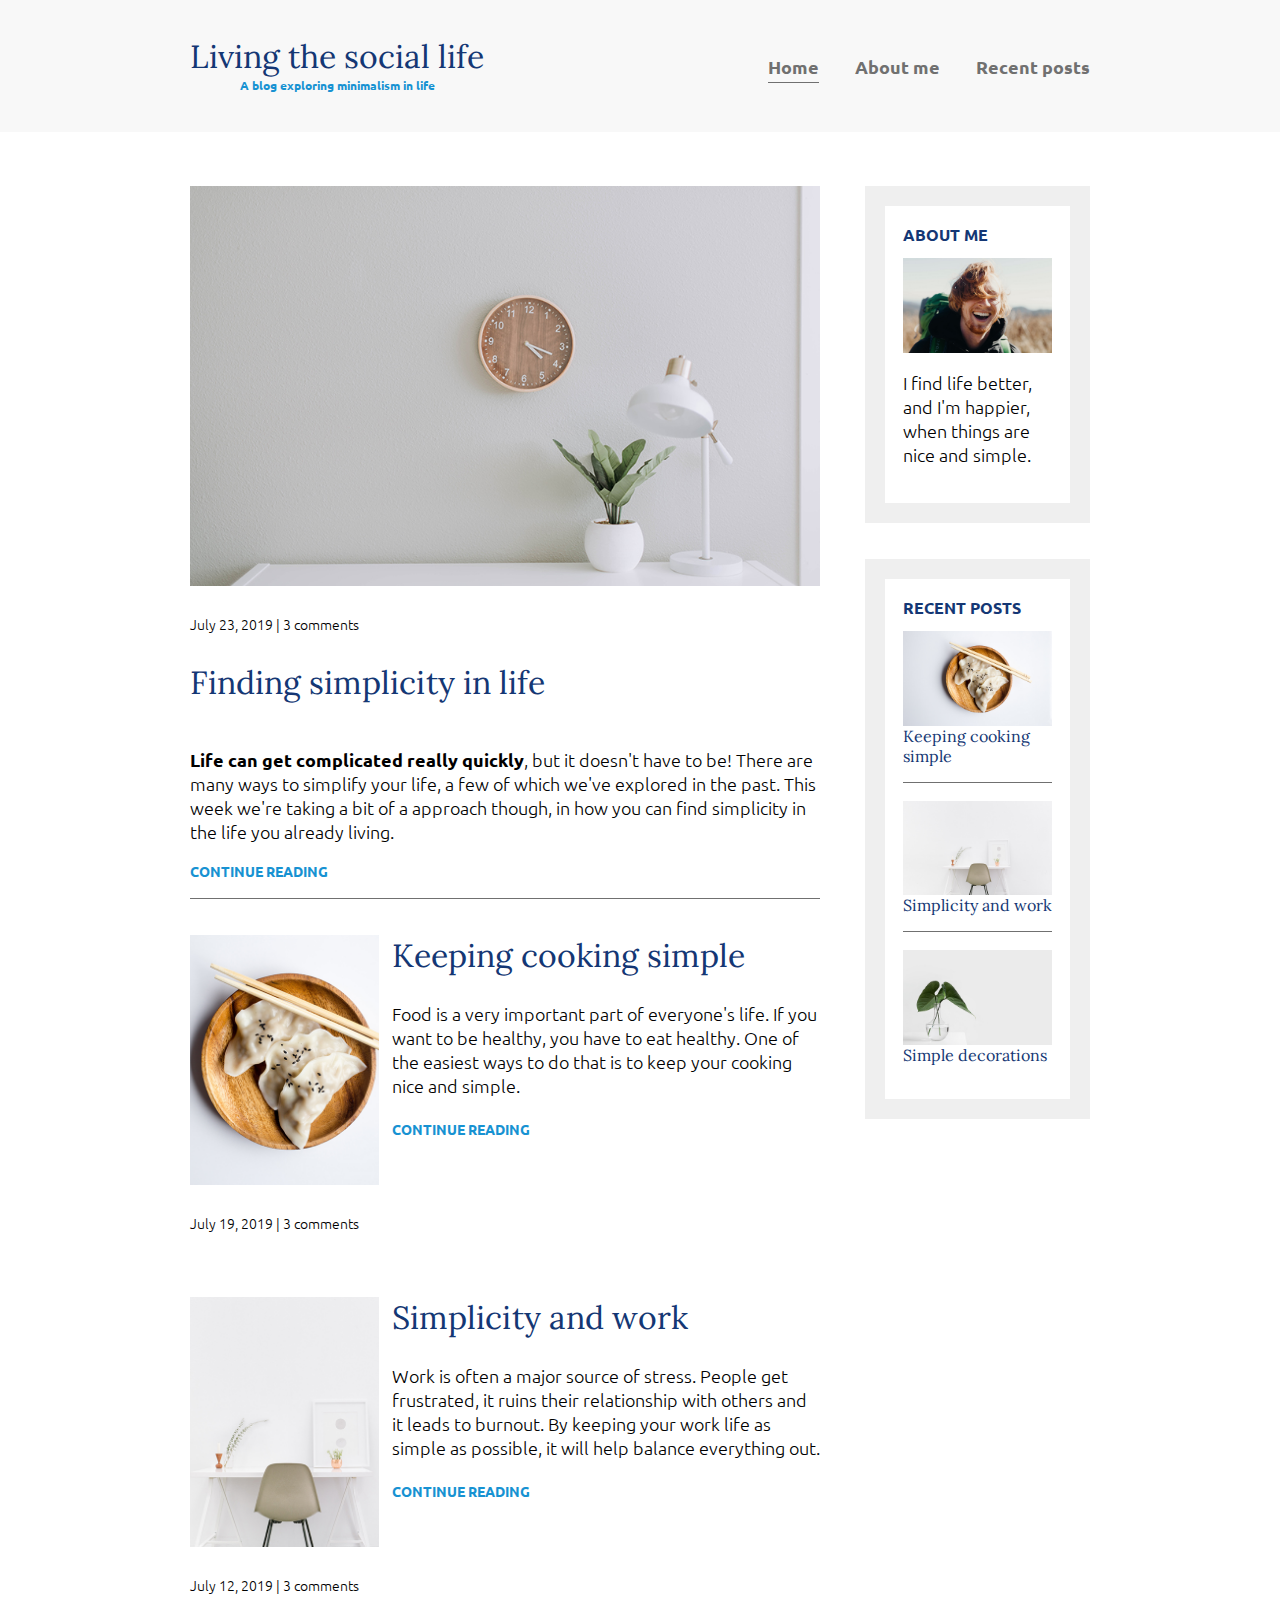
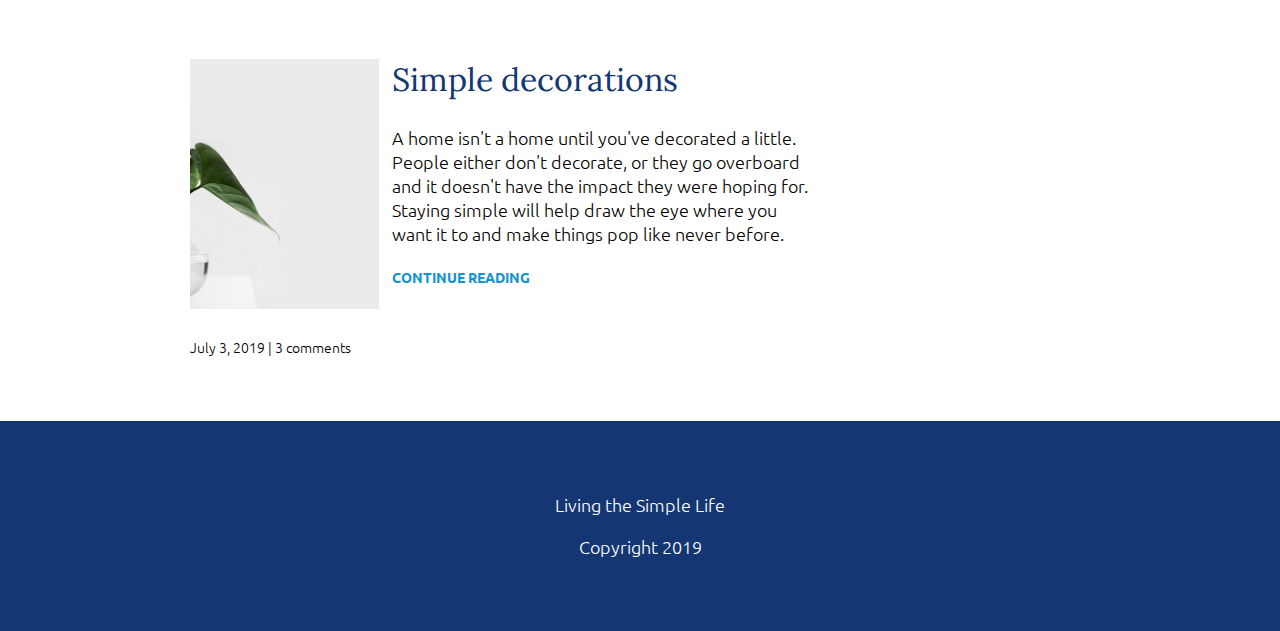
<file: index.html>
<!DOCTYPE html>
<html lang="en">
<head>
    <meta charset="UTF-8">
    <meta name="viewport" content="width=device-width, initial-scale=1.0">
    <title>Navigation</title>
    <link rel="stylesheet" href="./css/style.css">
    <link rel="shortcut icon" href="./images/home.png" type="image/x-icon">
</head>
<body>
    <header>
        <div class="container container-flex">
            <div class="site-title">
                <h1>Living the social life</h1>
                <p class="sub-title">A blog exploring minimalism in life</p>
            </div>
            <nav>
                <ul>
                    <li><a href="./index.html" class="current-page">Home</a></li>
                    <li><a href="./other/about-me.html">About me</a></li>
                    <li><a href="./other/recent-posts.html">Recent posts</a></li>
                </ul>
            </nav>
        </div>
    </header>
    <div class="container container-flex">
        <main role="main">
            <article class="article-featured">
                <h2 class="article-title">Finding simplicity in life</h2>
                <img src="./images/life.jpg" alt="life-img" class="article-image">
                <p class="article-info">July 23, 2019 | 3 comments</p>
                <p class="article-body"><strong>Life can get complicated really quickly</strong>, but it doesn't have to be! There are many ways to simplify your life, a few of which we've explored in the past. This week we're taking a bit of a approach though, in how you can find simplicity in the life you already living.</p>
                <a href="" class="article-read-more">CONTINUE READING</a>
            </article>
            <article class="article-recent">
                <div class="article-recent-main">
                    <h2 class="article-title">Keeping cooking simple</h2>
                    <p class="article-body">Food is a very important part of everyone's life. If you want to be healthy, you have to eat healthy. One of the easiest ways to do that is to keep your cooking nice and simple.</p>
                    <a href="" class="article-read-more">CONTINUE READING</a>
                </div>
                <div class="article-recent-secondary">
                    <img src="./images/food.jpg" alt="food" class="article-image">
                    <p class="article-info">July 19, 2019 | 3 comments</p>
                </div>
            </article>
            <article class="article-recent">
                <div class="article-recent-main">
                    <h2 class="article-title">Simplicity and work</h2>
                    <p class="article-body">Work is often a major source of stress. People get frustrated, it ruins their relationship with others and it leads to burnout. By keeping your work life as simple as possible, it will help balance everything out.</p>
                    <a href="" class="article-read-more">CONTINUE READING</a>
                </div>
                <div class="article-recent-secondary">
                    <img src="./images/work.jpg" alt="work" class="article-image">
                    <p class="article-info">July 12, 2019 | 3 comments</p>
                </div>
            </article>
            <article class="article-recent">
                <div class="article-recent-main">
                    <h2 class="article-title">Simple decorations</h2>
                    <p class="article-body">A home isn't a home until you've decorated a little. People either don't decorate, or they go overboard and it doesn't have the impact they were hoping for. Staying simple will help draw the eye where you want it to and make things pop like never before.</p>
                    <a href="" class="article-read-more">CONTINUE READING</a>
                </div>
                <div class="article-recent-secondary">
                    <img src="./images/deco.jpg" alt="decoration" class="article-image">
                    <p class="article-info">July 3, 2019 | 3 comments</p>
                </div>
            </article>
        </main>
        <aside class="sidebar">
            <div class="sidebar-widget">
                <h2 class="widget-title">About me</h2>
                <img src="./images/about-me.jpg" alt="person" class="widget-image">
                <p class="widget-body">I find life better, and I'm happier, when things are nice and simple.</p>
            </div>
            <div class="sidebar-widget">
                <h2 class="widget-title">Recent posts</h2>
                <div class="widget-recent-post">
                    <h3 class="widget-recent-post-title">Keeping cooking simple</h3>
                    <img src="./images/food.jpg" alt="food" class="widget-image">
                </div>
                <div class="widget-recent-post">
                    <h3 class="widget-recent-post-title">Simplicity and work</h3>
                    <img src="./images/work.jpg" alt="work" class="widget-image">
                </div>
                <div class="widget-recent-post">
                    <h3 class="widget-recent-post-title">Simple decorations</h3>
                    <img src="./images/deco.jpg" alt="decoration" class="widget-image">
                </div>
            </div>
        </aside>
    </div>
    <footer>
        <p>Living the Simple Life</p>
        <p>Copyright 2019</p>
    </footer>
</body>
</html>
</file>
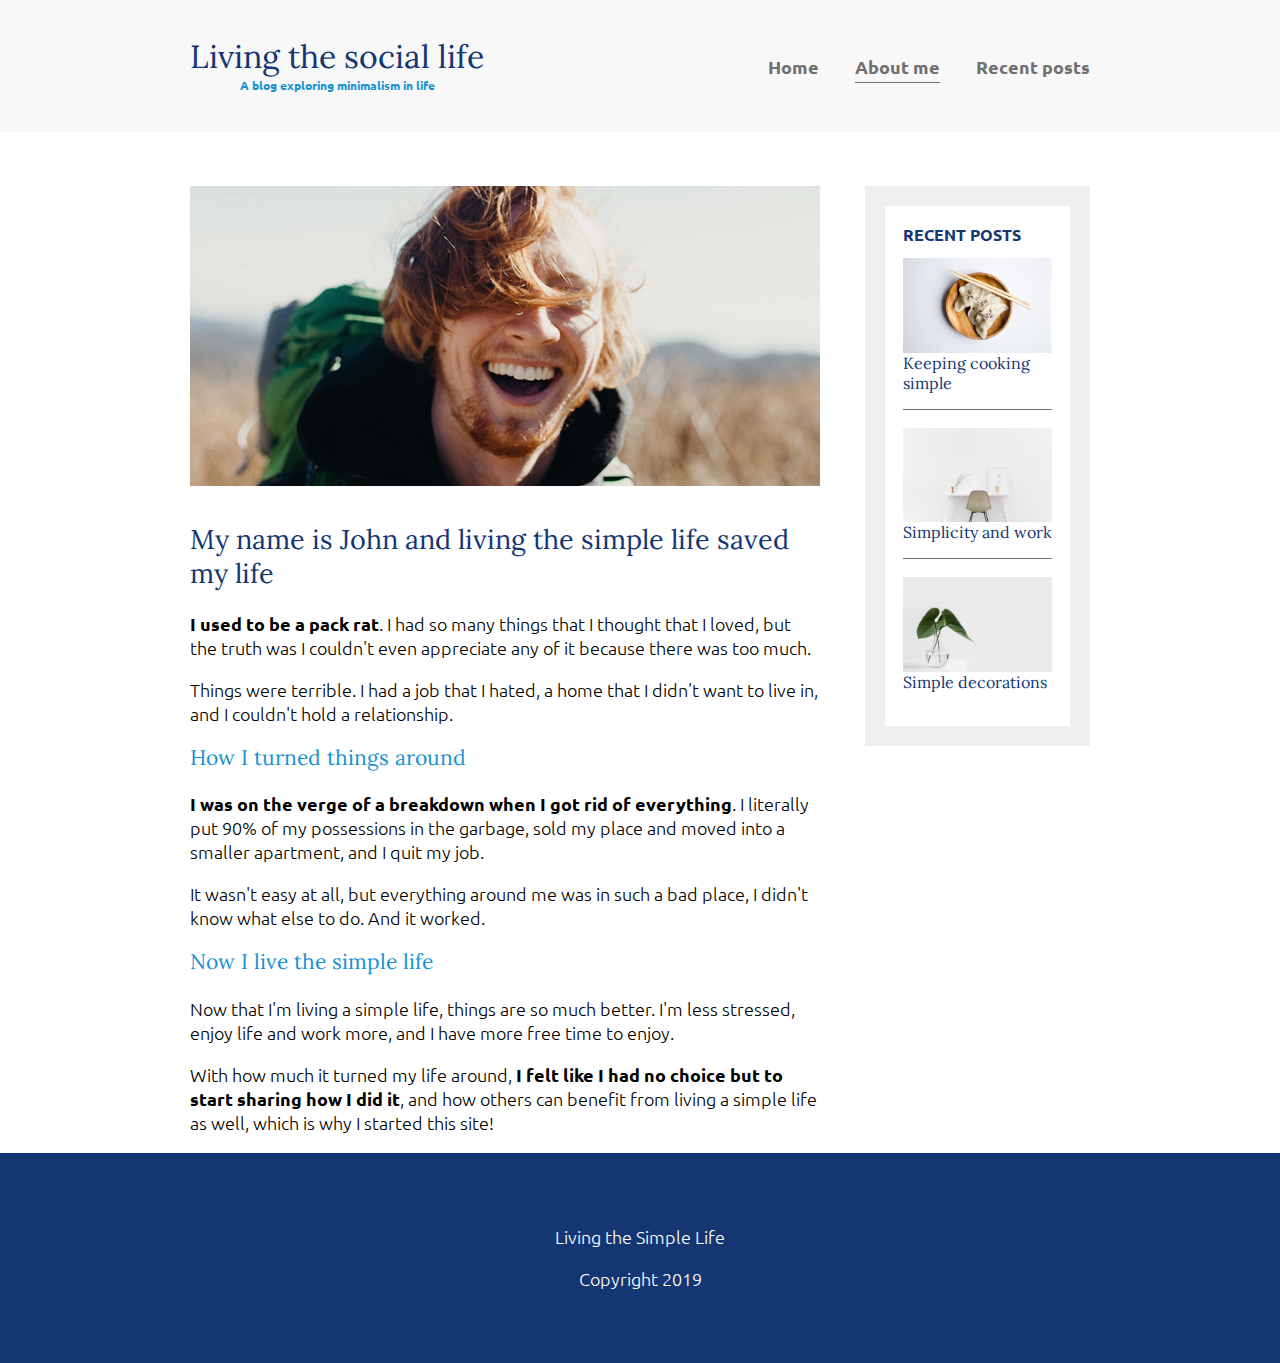
<file: about-me.html>
<!DOCTYPE html>
<html lang="en">
<head>
    <meta charset="UTF-8">
    <meta name="viewport" content="width=device-width, initial-scale=1.0">
    <title>Navigation</title>
    <link rel="stylesheet" href="./css/style.css">
</head>
<body>
    <header>
        <div class="container container-flex">
            <div class="site-title">
                <h1>Living the social life</h1>
                <p class="sub-title">A blog exploring minimalism in life</p>
            </div>
            <nav>
                <ul>
                    <li><a href="./index.html">Home</a></li>
                    <li><a href="./about-me.html" class="current-page">About me</a></li>
                    <li><a href="./recent-posts.html">Recent posts</a></li>
                </ul>
            </nav>
        </div>
    </header>
    <div class="container container-flex">
        <main role="main">
            <img src="./images/about-me.jpg" alt="" class="image-full">
            <h2>My name is John and living the simple life saved my life</h2>
            <p><strong>I used to be a pack rat</strong>. I had so many things that I thought that I loved, but the truth was I couldn't even appreciate any of it because there was too much.</p>
            <p>Things were terrible. I had a job that I hated, a home that I didn't want to live in, and I couldn't hold a relationship.</p>
            <h3>How I turned things around</h3>
            <p><strong>I was on the verge of a breakdown when I got rid of everything</strong>. I literally put 90% of my possessions in the garbage, sold my place and moved into a smaller apartment, and I quit my job.</p>
            <p>It wasn't easy at all, but everything around me was in such a bad place, I didn't know what else to do. And it worked.</p>
            <h3>Now I live the simple life</h3>
            <p>Now that I'm living a simple life, things are so much better. I'm less stressed, enjoy life and work more, and I have more free time to enjoy.</p>
            <p>With how much it turned my life around, <strong>I felt like I had no choice but to start sharing how I did it</strong>, and how others can benefit from living a simple life as well, which is why I started this site!</p>
        </main>
        <aside class="sidebar">
            <div class="sidebar-widget">
                <h2 class="widget-title">Recent posts</h2>
                <div class="widget-recent-post">
                    <h3 class="widget-recent-post-title">Keeping cooking simple</h3>
                    <img src="./images/food.jpg" alt="food" class="widget-image">
                </div>
                <div class="widget-recent-post">
                    <h3 class="widget-recent-post-title">Simplicity and work</h3>
                    <img src="./images/work.jpg" alt="work" class="widget-image">
                </div>
                <div class="widget-recent-post">
                    <h3 class="widget-recent-post-title">Simple decorations</h3>
                    <img src="./images/deco.jpg" alt="decoration" class="widget-image">
                </div>
            </div>
        </aside>
    </div>
    <footer>
        <p>Living the Simple Life</p>
        <p>Copyright 2019</p>
    </footer>
</body>
</html>
</file>
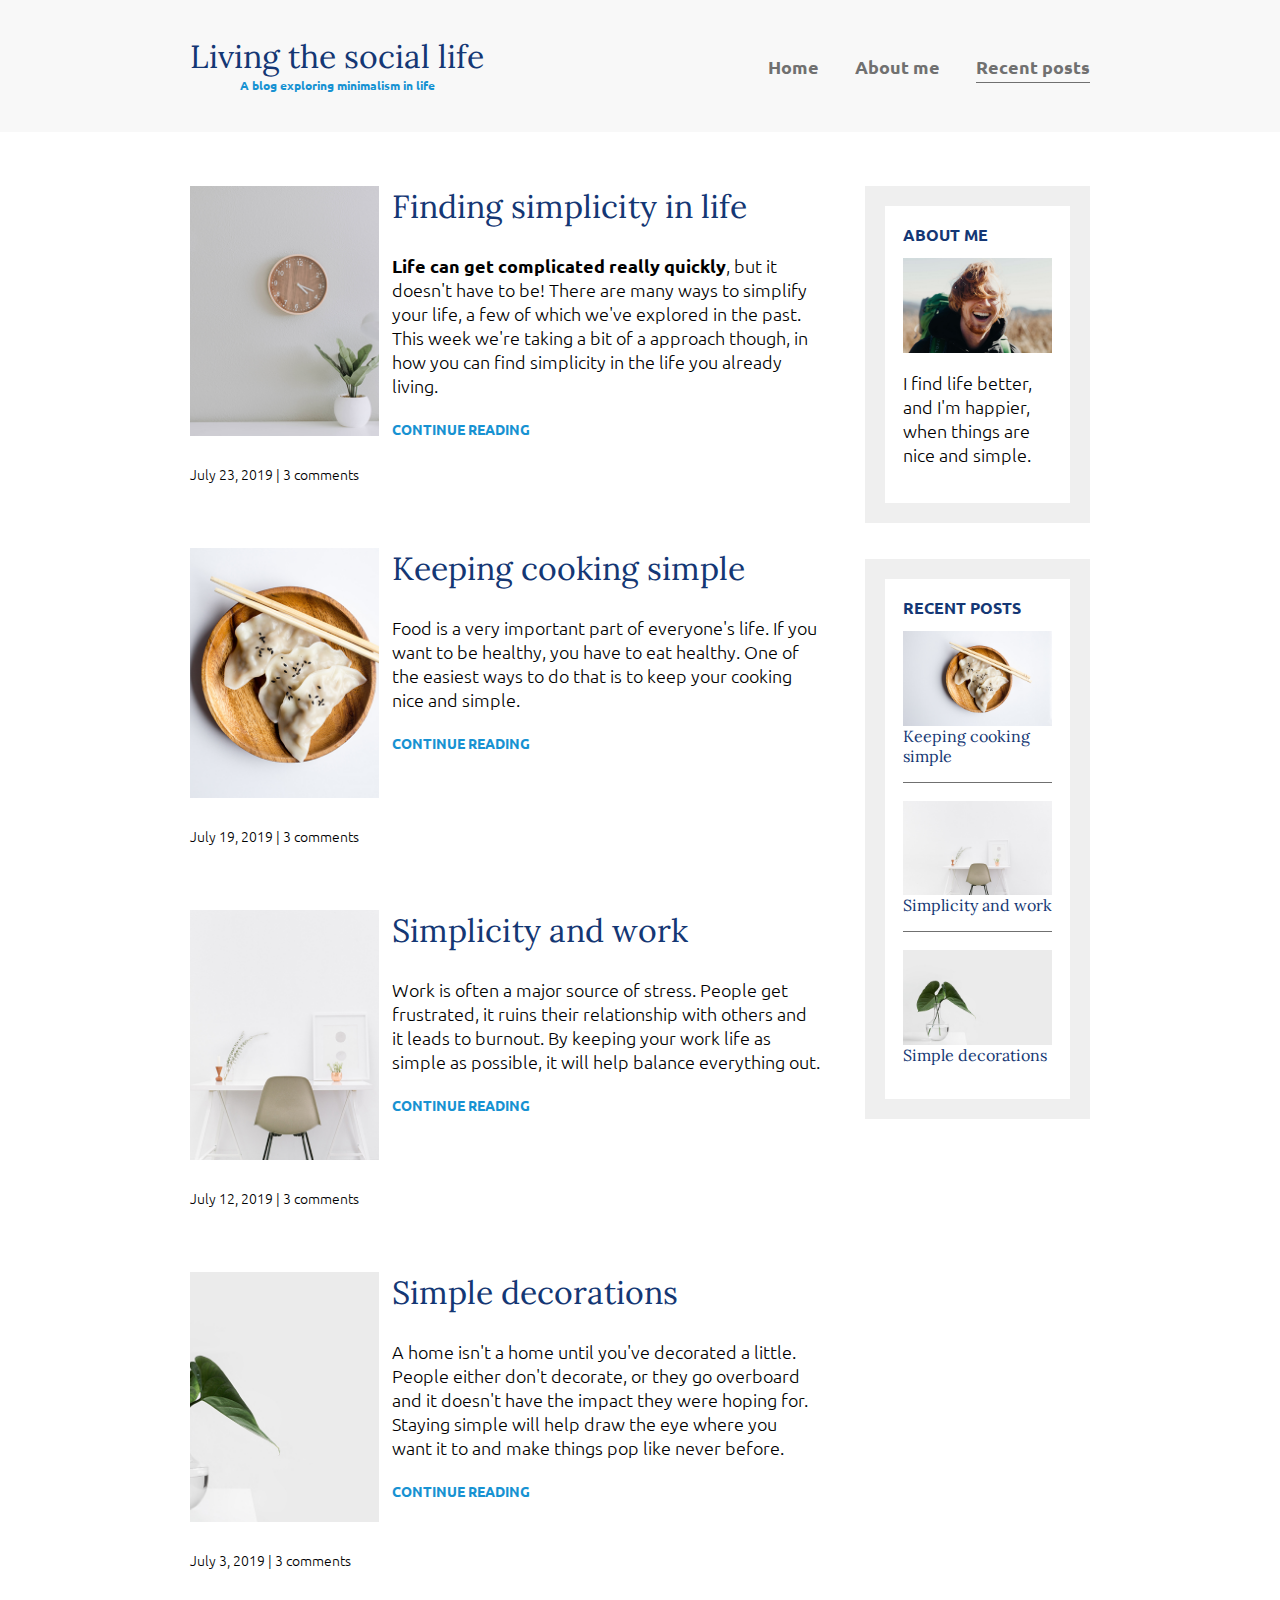
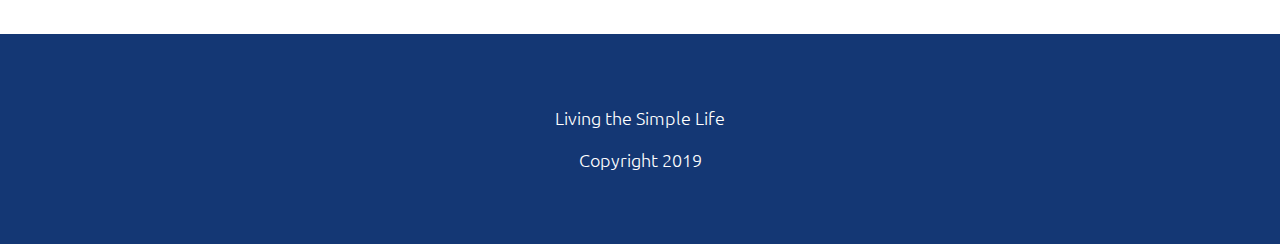
<file: recent-posts.html>
<!DOCTYPE html>
<html lang="en">
<head>
    <meta charset="UTF-8">
    <meta name="viewport" content="width=device-width, initial-scale=1.0">
    <title>Navigation</title>
    <link rel="stylesheet" href="./css/style.css">
</head>
<body>
    <header>
        <div class="container container-flex">
            <div class="site-title">
                <h1>Living the social life</h1>
                <p class="sub-title">A blog exploring minimalism in life</p>
            </div>
            <nav>
                <ul>
                    <li><a href="./index.html">Home</a></li>
                    <li><a href="./about-me.html">About me</a></li>
                    <li><a href="./recent-posts.html" class="current-page">Recent posts</a></li>
                </ul>
            </nav>
        </div>
    </header>
    <div class="container container-flex">
        <main role="main">
            <article class="article-recent">
                <div class="article-recent-main">
                    <h2 class="article-title">Finding simplicity in life</h2>
                    <p class="article-body"><strong>Life can get complicated really quickly</strong>, but it doesn't have to be! There are many ways to simplify your life, a few of which we've explored in the past. This week we're taking a bit of a approach though, in how you can find simplicity in the life you already living.</p>
                    <a href="" class="article-read-more">CONTINUE READING</a>
                </div>
                <div class="article-recent-secondary">
                    <img src="./images/life.jpg" alt="life-img" class="article-image">
                    <p class="article-info">July 23, 2019 | 3 comments</p>
                </div>
            </article>
            <article class="article-recent">
                <div class="article-recent-main">
                    <h2 class="article-title">Keeping cooking simple</h2>
                    <p class="article-body">Food is a very important part of everyone's life. If you want to be healthy, you have to eat healthy. One of the easiest ways to do that is to keep your cooking nice and simple.</p>
                    <a href="" class="article-read-more">CONTINUE READING</a>
                </div>
                <div class="article-recent-secondary">
                    <img src="./images/food.jpg" alt="food" class="article-image">
                    <p class="article-info">July 19, 2019 | 3 comments</p>
                </div>
            </article>
            <article class="article-recent">
                <div class="article-recent-main">
                    <h2 class="article-title">Simplicity and work</h2>
                    <p class="article-body">Work is often a major source of stress. People get frustrated, it ruins their relationship with others and it leads to burnout. By keeping your work life as simple as possible, it will help balance everything out.</p>
                    <a href="" class="article-read-more">CONTINUE READING</a>
                </div>
                <div class="article-recent-secondary">
                    <img src="./images/work.jpg" alt="work" class="article-image">
                    <p class="article-info">July 12, 2019 | 3 comments</p>
                </div>
            </article>
            <article class="article-recent">
                <div class="article-recent-main">
                    <h2 class="article-title">Simple decorations</h2>
                    <p class="article-body">A home isn't a home until you've decorated a little. People either don't decorate, or they go overboard and it doesn't have the impact they were hoping for. Staying simple will help draw the eye where you want it to and make things pop like never before.</p>
                    <a href="" class="article-read-more">CONTINUE READING</a>
                </div>
                <div class="article-recent-secondary">
                    <img src="./images/deco.jpg" alt="decoration" class="article-image">
                    <p class="article-info">July 3, 2019 | 3 comments</p>
                </div>
            </article>
        </main>
        <aside class="sidebar">
            <div class="sidebar-widget">
                <h2 class="widget-title">About me</h2>
                <img src="./images/about-me.jpg" alt="person" class="widget-image">
                <p class="widget-body">I find life better, and I'm happier, when things are nice and simple.</p>
            </div>
            <div class="sidebar-widget">
                <h2 class="widget-title">Recent posts</h2>
                <div class="widget-recent-post">
                    <h3 class="widget-recent-post-title">Keeping cooking simple</h3>
                    <img src="./images/food.jpg" alt="food" class="widget-image">
                </div>
                <div class="widget-recent-post">
                    <h3 class="widget-recent-post-title">Simplicity and work</h3>
                    <img src="./images/work.jpg" alt="work" class="widget-image">
                </div>
                <div class="widget-recent-post">
                    <h3 class="widget-recent-post-title">Simple decorations</h3>
                    <img src="./images/deco.jpg" alt="decoration" class="widget-image">
                </div>
            </div>
        </aside>
    </div>
    <footer>
        <p>Living the Simple Life</p>
        <p>Copyright 2019</p>
    </footer>
</body>
</html>
</file>
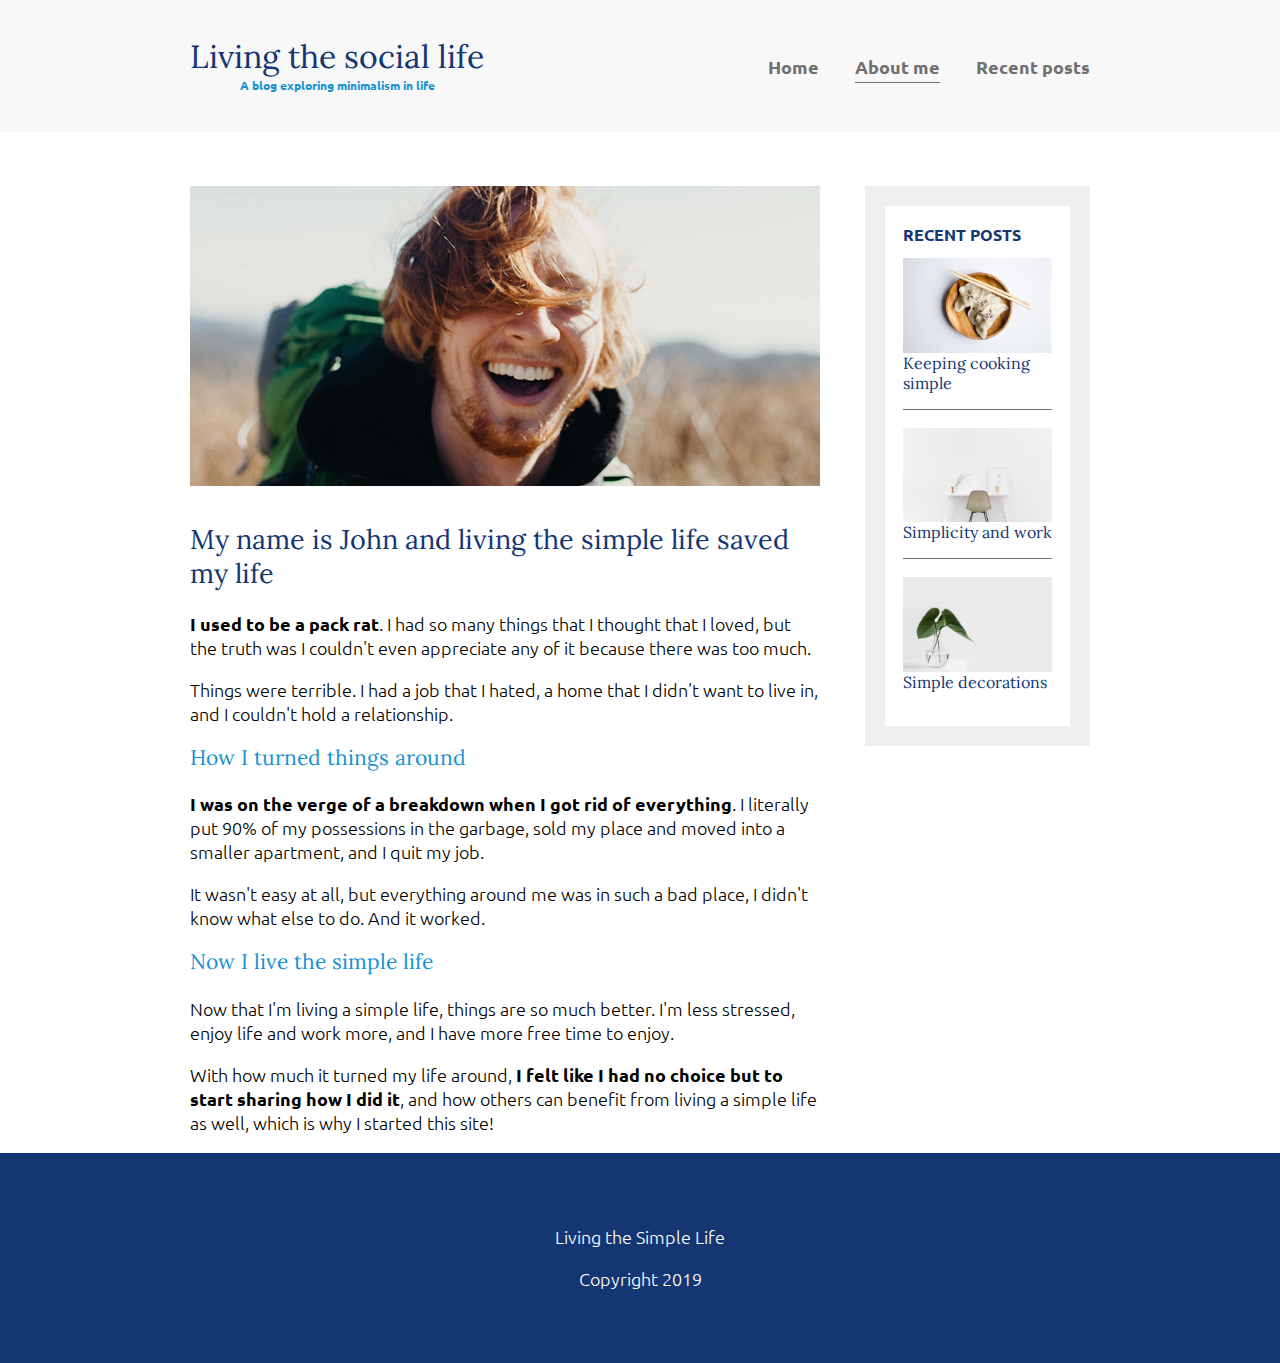
<file: other/about-me.html>
<!DOCTYPE html>
<html lang="en">
<head>
    <meta charset="UTF-8">
    <meta name="viewport" content="width=device-width, initial-scale=1.0">
    <title>Navigation</title>
    <link rel="stylesheet" href="../css/style.css">
    <link rel="shortcut icon" href="../images/aboutme.png" type="image/x-icon">
</head>
<body>
    <header>
        <div class="container container-flex">
            <div class="site-title">
                <h1>Living the social life</h1>
                <p class="sub-title">A blog exploring minimalism in life</p>
            </div>
            <nav>
                <ul>
                    <li><a href="../index.html">Home</a></li>
                    <li><a href="./about-me.html" class="current-page">About me</a></li>
                    <li><a href="./recent-posts.html">Recent posts</a></li>
                </ul>
            </nav>
        </div>
    </header>
    <div class="container container-flex">
        <main role="main">
            <img src="../images/about-me.jpg" alt="" class="image-full">
            <h2>My name is John and living the simple life saved my life</h2>
            <p><strong>I used to be a pack rat</strong>. I had so many things that I thought that I loved, but the truth was I couldn't even appreciate any of it because there was too much.</p>
            <p>Things were terrible. I had a job that I hated, a home that I didn't want to live in, and I couldn't hold a relationship.</p>
            <h3>How I turned things around</h3>
            <p><strong>I was on the verge of a breakdown when I got rid of everything</strong>. I literally put 90% of my possessions in the garbage, sold my place and moved into a smaller apartment, and I quit my job.</p>
            <p>It wasn't easy at all, but everything around me was in such a bad place, I didn't know what else to do. And it worked.</p>
            <h3>Now I live the simple life</h3>
            <p>Now that I'm living a simple life, things are so much better. I'm less stressed, enjoy life and work more, and I have more free time to enjoy.</p>
            <p>With how much it turned my life around, <strong>I felt like I had no choice but to start sharing how I did it</strong>, and how others can benefit from living a simple life as well, which is why I started this site!</p>
        </main>
        <aside class="sidebar">
            <div class="sidebar-widget">
                <h2 class="widget-title">Recent posts</h2>
                <div class="widget-recent-post">
                    <h3 class="widget-recent-post-title">Keeping cooking simple</h3>
                    <img src="../images/food.jpg" alt="food" class="widget-image">
                </div>
                <div class="widget-recent-post">
                    <h3 class="widget-recent-post-title">Simplicity and work</h3>
                    <img src="../images/work.jpg" alt="work" class="widget-image">
                </div>
                <div class="widget-recent-post">
                    <h3 class="widget-recent-post-title">Simple decorations</h3>
                    <img src="../images/deco.jpg" alt="decoration" class="widget-image">
                </div>
            </div>
        </aside>
    </div>
    <footer>
        <p>Living the Simple Life</p>
        <p>Copyright 2019</p>
    </footer>
</body>
</html>
</file>
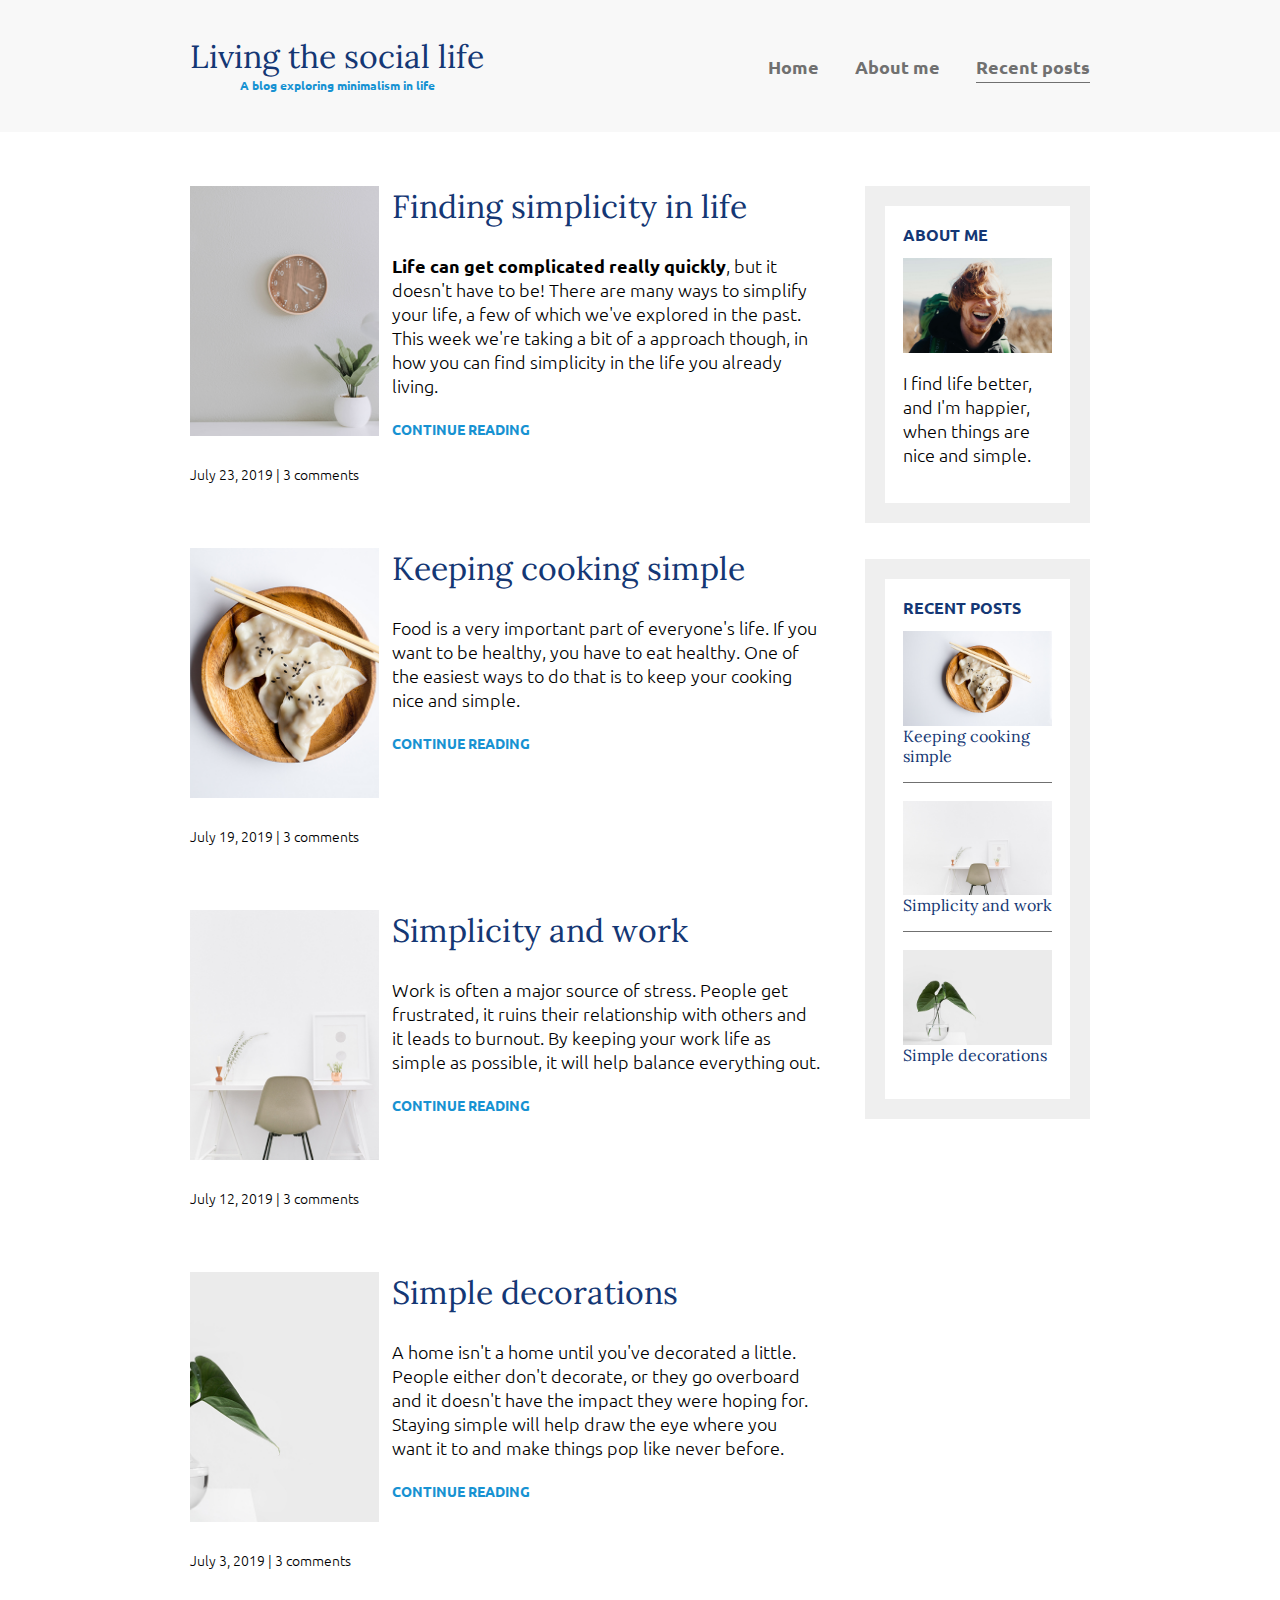
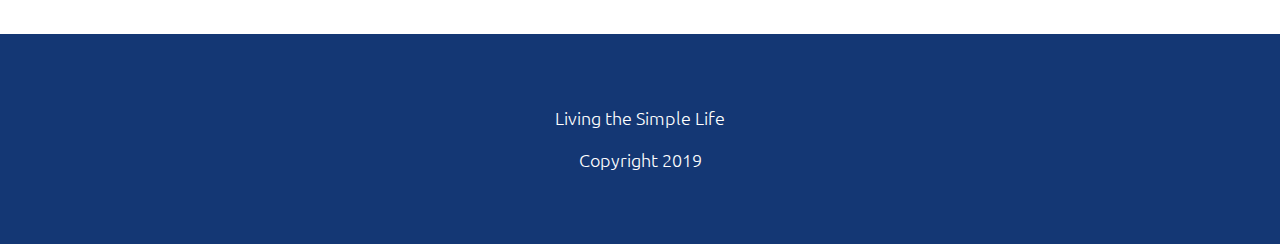
<file: other/recent-posts.html>
<!DOCTYPE html>
<html lang="en">
<head>
    <meta charset="UTF-8">
    <meta name="viewport" content="width=device-width, initial-scale=1.0">
    <title>Navigation</title>
    <link rel="stylesheet" href="../css/style.css">
    <link rel="shortcut icon" href="../images/recentpost.png" type="image/x-icon">
</head>
<body>
    <header>
        <div class="container container-flex">
            <div class="site-title">
                <h1>Living the social life</h1>
                <p class="sub-title">A blog exploring minimalism in life</p>
            </div>
            <nav>
                <ul>
                    <li><a href="../index.html">Home</a></li>
                    <li><a href="./about-me.html">About me</a></li>
                    <li><a href="./recent-posts.html" class="current-page">Recent posts</a></li>
                </ul>
            </nav>
        </div>
    </header>
    <div class="container container-flex">
        <main role="main">
            <article class="article-recent">
                <div class="article-recent-main">
                    <h2 class="article-title">Finding simplicity in life</h2>
                    <p class="article-body"><strong>Life can get complicated really quickly</strong>, but it doesn't have to be! There are many ways to simplify your life, a few of which we've explored in the past. This week we're taking a bit of a approach though, in how you can find simplicity in the life you already living.</p>
                    <a href="" class="article-read-more">CONTINUE READING</a>
                </div>
                <div class="article-recent-secondary">
                    <img src="../images/life.jpg" alt="life-img" class="article-image">
                    <p class="article-info">July 23, 2019 | 3 comments</p>
                </div>
            </article>
            <article class="article-recent">
                <div class="article-recent-main">
                    <h2 class="article-title">Keeping cooking simple</h2>
                    <p class="article-body">Food is a very important part of everyone's life. If you want to be healthy, you have to eat healthy. One of the easiest ways to do that is to keep your cooking nice and simple.</p>
                    <a href="" class="article-read-more">CONTINUE READING</a>
                </div>
                <div class="article-recent-secondary">
                    <img src="../images/food.jpg" alt="food" class="article-image">
                    <p class="article-info">July 19, 2019 | 3 comments</p>
                </div>
            </article>
            <article class="article-recent">
                <div class="article-recent-main">
                    <h2 class="article-title">Simplicity and work</h2>
                    <p class="article-body">Work is often a major source of stress. People get frustrated, it ruins their relationship with others and it leads to burnout. By keeping your work life as simple as possible, it will help balance everything out.</p>
                    <a href="" class="article-read-more">CONTINUE READING</a>
                </div>
                <div class="article-recent-secondary">
                    <img src="../images/work.jpg" alt="work" class="article-image">
                    <p class="article-info">July 12, 2019 | 3 comments</p>
                </div>
            </article>
            <article class="article-recent">
                <div class="article-recent-main">
                    <h2 class="article-title">Simple decorations</h2>
                    <p class="article-body">A home isn't a home until you've decorated a little. People either don't decorate, or they go overboard and it doesn't have the impact they were hoping for. Staying simple will help draw the eye where you want it to and make things pop like never before.</p>
                    <a href="" class="article-read-more">CONTINUE READING</a>
                </div>
                <div class="article-recent-secondary">
                    <img src="../images/deco.jpg" alt="decoration" class="article-image">
                    <p class="article-info">July 3, 2019 | 3 comments</p>
                </div>
            </article>
        </main>
        <aside class="sidebar">
            <div class="sidebar-widget">
                <h2 class="widget-title">About me</h2>
                <img src="../images/about-me.jpg" alt="person" class="widget-image">
                <p class="widget-body">I find life better, and I'm happier, when things are nice and simple.</p>
            </div>
            <div class="sidebar-widget">
                <h2 class="widget-title">Recent posts</h2>
                <div class="widget-recent-post">
                    <h3 class="widget-recent-post-title">Keeping cooking simple</h3>
                    <img src="../images/food.jpg" alt="food" class="widget-image">
                </div>
                <div class="widget-recent-post">
                    <h3 class="widget-recent-post-title">Simplicity and work</h3>
                    <img src="../images/work.jpg" alt="work" class="widget-image">
                </div>
                <div class="widget-recent-post">
                    <h3 class="widget-recent-post-title">Simple decorations</h3>
                    <img src="../images/deco.jpg" alt="decoration" class="widget-image">
                </div>
            </div>
        </aside>
    </div>
    <footer>
        <p>Living the Simple Life</p>
        <p>Copyright 2019</p>
    </footer>
</body>
</html>
</file>
<file: css/style.css>
@import url('https://fonts.googleapis.com/css2?family=Lora:ital,wght@0,300;0,400..700;1,400..700&family=Ubuntu:ital,wght@0,300;0,400;0,500;0,700;1,300;1,400;1,500;1,700&display=swap');
body{
    margin:0px;
    font-family: "Ubuntu", serif;
    font-size: 1.125rem;
    font-weight: 300;
}
header{
    
    background-color: #f8f8f8;
    padding: 2em 0;
    text-align: center;
    margin-bottom: 3em;
}
footer{
    background-color: #143774;
    color: #fff;
    text-align: center;
    padding:3em 0;
}
img{
    display: block;
    width: 100%;
}
.image-full{
    width: 100%;
    max-height: 300px;
    object-fit: cover;
    margin-bottom: 2em;
}
/* Typography */
h1,h2,h3{
    font-family: "Lora", serif;
    font-weight: 400;
    color: #143774;
    margin-top: 0;
}
h1{
    font-size: 2rem;
    margin: 0px;
}
h3{
    color:#1792D2;
}
a{
    color: #1792D2;
}
a:hover,
a:focus{
    color: #143774;
}
strong{
    font-weight: 700;
}
/* Article */
.article-title{
    font-size: 2rem;
}
.article-read-more,
.article-info{
    font-size: 0.875rem;
}
.article-read-more{
    font-weight: bold;
    text-decoration: none;
}
.article-info{
    margin: 2em 0;
}
.article-read-more:hover,
.article-read-more:focus{
    color: #143774;
    text-decoration: underline;
}
.article-featured{
    padding-bottom:1em;
    border-bottom: 1px solid  #707070;
    margin-bottom: 2em;
}
.article-recent{
    display: flex;
    flex-direction: column;
    margin-bottom: 2em;
}
.article-recent-main{
    order:2;
}
.article-recent-secondary{
    order:1;
}
/* Widget */
.widget-recent-post-title,
.widget-title{
    font-size: 1rem;
}
.widget-title{
    font-family: "Ubuntu", serif;
    font-weight: 700;
    text-transform: uppercase;
}
.widget-recent-post-title{
    color: #143774;
}
/* Layout */
.container{
    width: 90%;
    max-width: 900px;
    margin: 0 auto;
}
.container-flex{
    display: flex;
    justify-content: space-between;
    flex-direction: column;
}
.sub-title{
    color:#1792D2;
    font-weight: 700;
    font-size: .75rem;
    margin: 0px;
}

/* Navigation */
nav ul{
    list-style: none;
    display: flex;
    padding:0px;
    justify-content: center;
}
nav li{
    /* margin: 0 1em; */
    margin-left: 2em;
}
nav a{
    color:#707070;
    font-weight: 700;
    text-decoration: none;
    padding:.25em 0;
}
nav a:hover,
nav a:focus{
    color:#1792D2;
}
/* To put underline */
.current-page{
    border-bottom: 1px solid #707070;
}
.current-page:hover{
    color:#707070;
}
@media screen and (max-width:675px){
    nav ul{
        flex-direction: column;
    }
    nav li{
        margin: .5em 0px;
    }
}
/* @media screen and (min-width:550px){
    .article-recent-main{
        margin-top: -3em;
    }
    .article-info{
        text-align: right;
    }
} */
@media screen and (min-width:675px){
    .container-flex{
        flex-direction: row;
    }
    main{
        width: 70%;
    }
    aside{
        width: 25%;
        min-width: 200px;
        margin-left: 1em;
    }
    .article-recent {
        flex-direction: row;
        justify-content: space-between;
    }
    
    .article-recent-main {
        width: 68%;
        margin-top: 0px;
    }
    
    .article-recent-secondary {
        width: 30%;
    }
    
    .article-featured {
        display: flex;
        flex-direction: column;
    }
    
    .article-image {
        order: -2;
        min-height: 250px; 
        object-fit: cover;
        /* object-position: left; */
    }
    
    .article-info {
        order: -1;
    }
}

.sidebar-widget{
    border:20px solid #efefef;
    margin-bottom: 2em;
    padding:1em;
}
.widget-recent-post{
    display: flex;
    flex-direction: column;
    border-bottom: 1px solid #707070;
    margin-bottom: 1em;
}
.widget-recent-post:last-child{
    border: 0;
    margin: 0;
}
.widget-image{
    order:-1;
}
</file>
